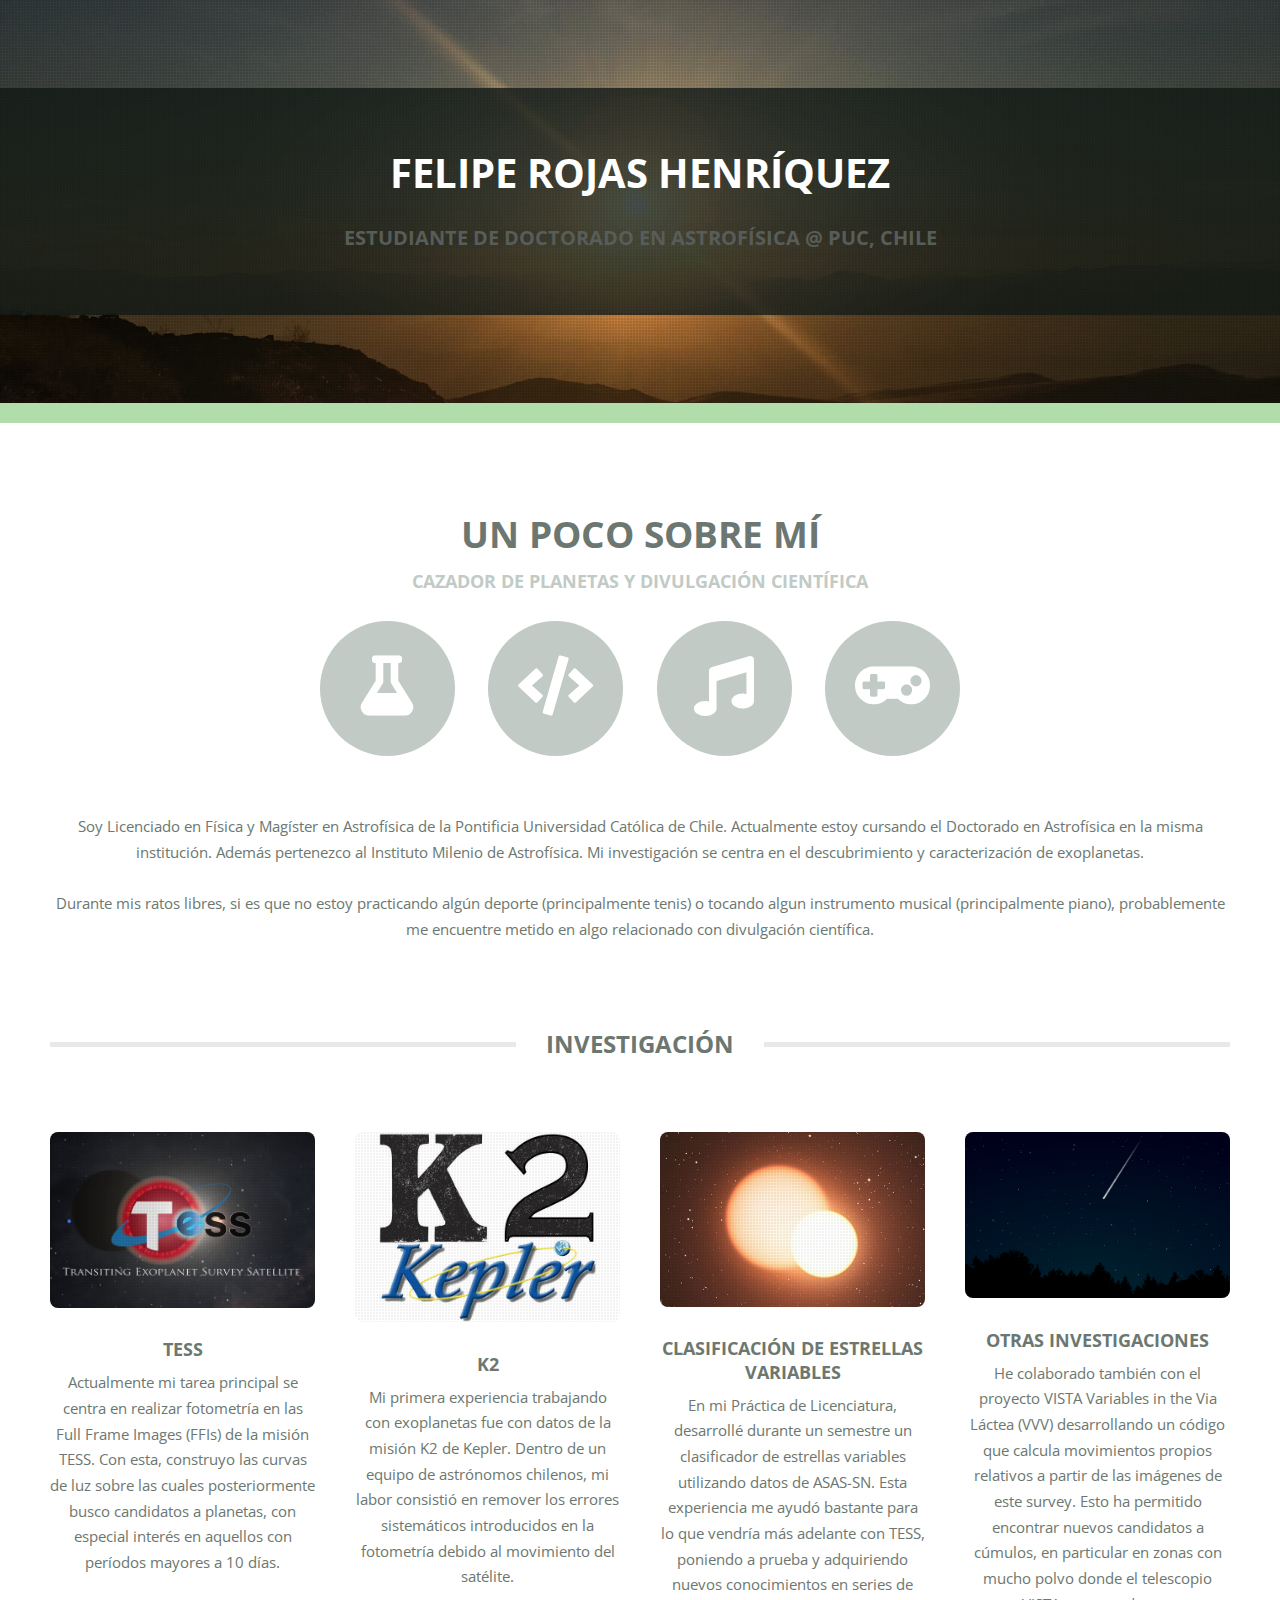
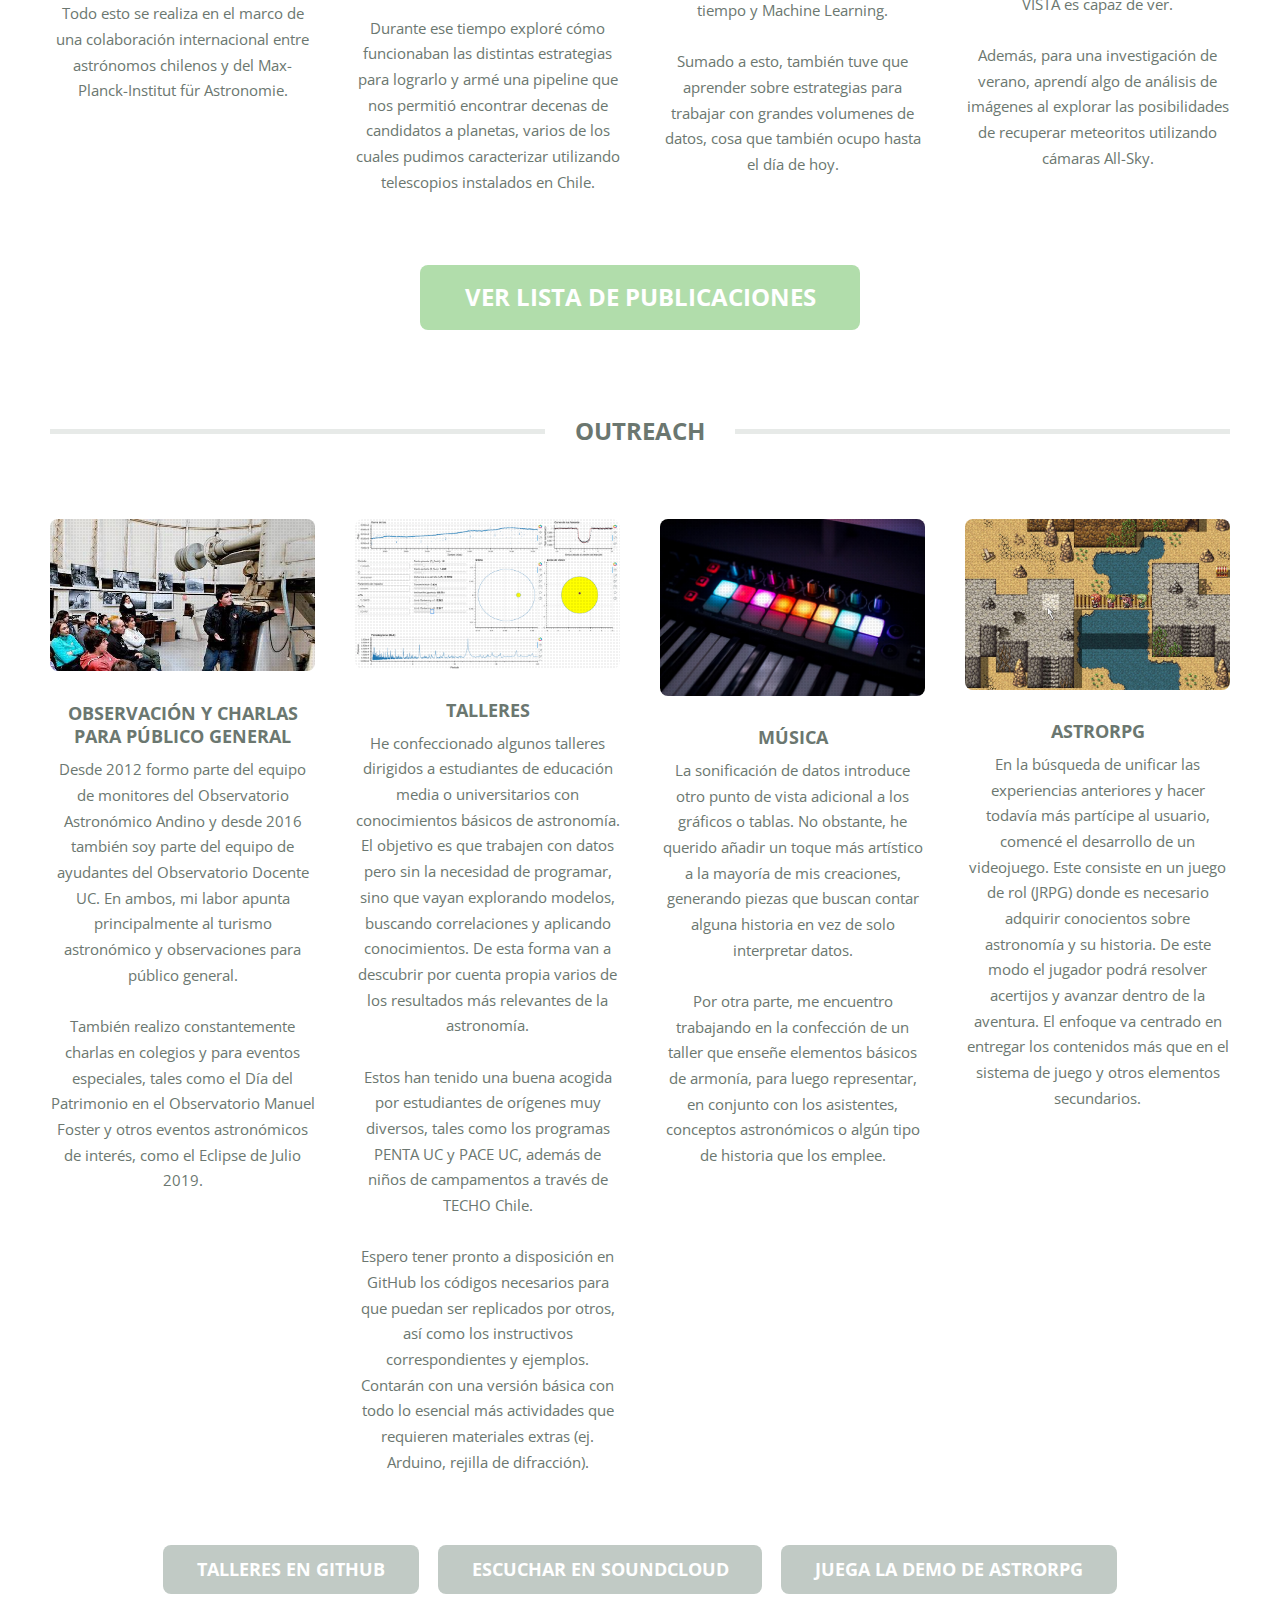
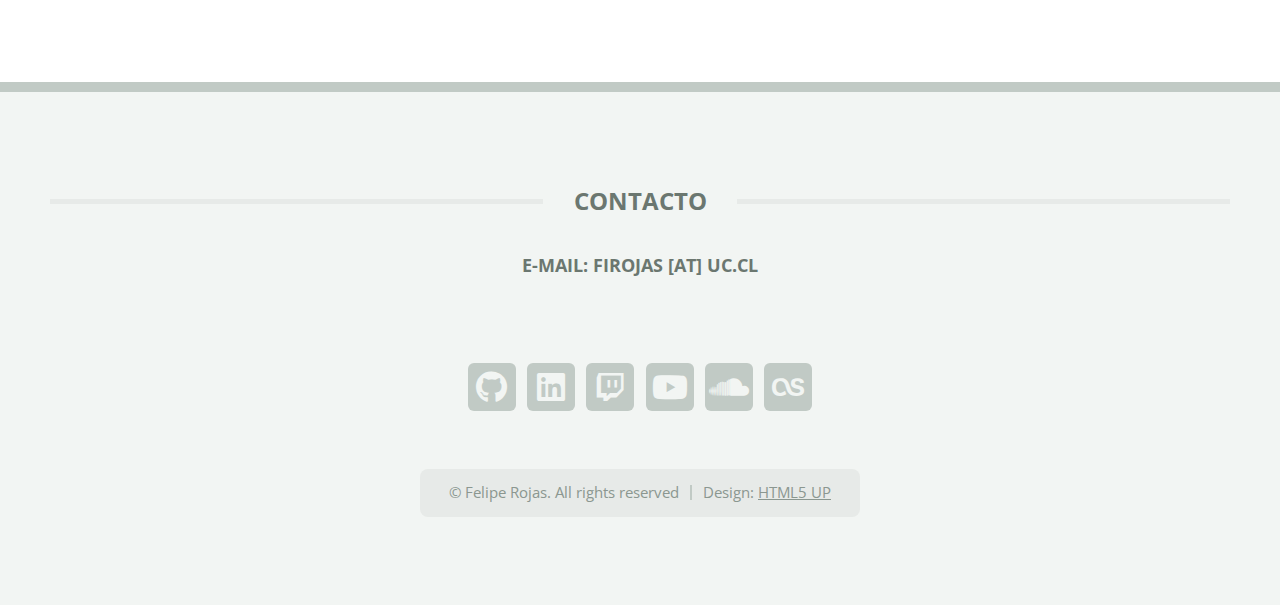
<file: index.html>
<!DOCTYPE HTML>
<!--
	TXT by HTML5 UP
	html5up.net | @ajlkn
	Free for personal and commercial use under the CCA 3.0 license (html5up.net/license)
-->
<html>
	<head>
		<!-- Global site tag (gtag.js) - Google Analytics -->
		<script async src="https://www.googletagmanager.com/gtag/js?id=UA-154553131-1"></script>
		<script>
  	window.dataLayer = window.dataLayer || [];
  	function gtag(){dataLayer.push(arguments);}
  	gtag('js', new Date());

  	gtag('config', 'UA-154553131-1');
		</script>


		<title>Felipe Rojas Henríquez</title>
		<meta charset="utf-8" />
		<meta name="viewport" content="width=device-width, initial-scale=1, user-scalable=no" />
		<link rel="stylesheet" href="assets/css/main.css" />
	</head>
	<body class="homepage is-preload">
		<div id="page-wrapper">

			<!-- Header >
				<header id="header">
					<div class="logo container">
						<div>
							<h1><a href="index.html" id="logo">TXT</a></h1>
							<p>A responsive site template by HTML5 UP</p>
						</div>
					</div>
				</header-->

			<!-- Nav >
				<nav id="nav">
					<ul>
						<li class="current"><a href="index.html">Home</a></li>
						<li>
							<a href="#">Dropdown</a>
							<ul>
								<li><a href="#">Lorem ipsum dolor</a></li>
								<li><a href="#">Magna phasellus</a></li>
								<li>
									<a href="#">Phasellus consequat</a>
									<ul>
										<li><a href="#">Lorem ipsum dolor</a></li>
										<li><a href="#">Phasellus consequat</a></li>
										<li><a href="#">Magna phasellus</a></li>
										<li><a href="#">Etiam dolore nisl</a></li>
									</ul>
								</li>
								<li><a href="#">Veroeros feugiat</a></li>
							</ul>
						</li>
						<li><a href="left-sidebar.html">Left Sidebar</a></li>
						<li><a href="right-sidebar.html">Right Sidebar</a></li>
						<li><a href="no-sidebar.html">No Sidebar</a></li>
					</ul>
				</nav-->

			<!-- Banner -->
				<section id="banner">
					<div class="content">
						<h2>Felipe Rojas Henríquez</h2>
						<p>Estudiante de Doctorado en Astrofísica @ PUC, Chile</p>
						<!--a href="#main" class="button scrolly">Alright let's go</a-->
					</div>
				</section>

			<!-- Main -->
				<section id="main">
					<div class="container">
						<div class="row gtr-200">
							<div class="col-12">

								<!-- Highlight -->
									<section class="box highlight">
										<header>
											<h2>Un poco sobre mí</h2>
											<p>Cazador de planetas y divulgación científica</p>
											<ul class="special">
												<li><a href="#investigacion" class="icon solid fa-flask"><span class="label">Ciencia</span></a></li>
												<li><a href="#investigacion" class="icon solid fa-code"><span class="label">Código</span></a></li>
												<li><a href="#outreach" class="icon solid fa-music"><span class="label">Música</span></a></li>
												<li><a href="#outreach" class="icon solid fa-gamepad"><span class="label">AstroRPG</span></a></li>
											</ul>
										</header>
										<p>
											Soy Licenciado en Física y Magíster en Astrofísica de la Pontificia Universidad Católica de Chile. Actualmente estoy
											cursando el Doctorado en Astrofísica en la misma institución. Además pertenezco al Instituto Milenio
											de Astrofísica. Mi investigación se centra en el descubrimiento y caracterización de exoplanetas.</br></br>

											Durante mis ratos libres, si es que no estoy practicando algún deporte (principalmente tenis) o
											tocando algun instrumento musical (principalmente piano), probablemente me encuentre metido
											en algo relacionado con divulgación científica.
										</p>
								  </section>

							</div>
							<div class="col-12">

								<!-- Investigación -->
									<section class="box features">
										<h2 class="major"><a name="investigacion"><span>Investigación</span></a></h2>
										<div>
											<div class="row">
												<div class="col-3 col-6-medium col-12-small">

													<!-- Feature -->
														<section class="box feature">
															<a href="#investigacion" class="image featured"><img src="images/tess.jpg" alt="Observatorio Manuel Foster" /></a>
															<h3><a href="#investigacion">TESS</a></h3>
															<p>
																Actualmente mi tarea principal se centra en realizar fotometría en las Full Frame Images (FFIs)
																de la misión TESS. Con esta, construyo las curvas de luz sobre las cuales posteriormente busco
																candidatos a planetas, con especial interés en aquellos con períodos mayores a 10 días.</br></br>

																Todo esto se realiza en el marco de una colaboración internacional entre astrónomos chilenos y del
																Max-Planck-Institut für Astronomie.
															</p>
														</section>

												</div>
												<div class="col-3 col-6-medium col-12-small">

													<!-- Feature -->
														<section class="box feature">
															<a href="#investigacion" class="image featured"><img src="images/kepler.jpg" alt="" /></a>
															<h3><a href="#investigacion">K2</a></h3>
															<p>
																Mi primera experiencia trabajando con exoplanetas fue con datos de la misión K2 de Kepler.
																Dentro de un equipo de astrónomos chilenos, mi labor consistió en remover los errores
																sistemáticos introducidos en la fotometría debido al movimiento del satélite.</br></br>

																Durante	ese tiempo exploré cómo funcionaban las distintas estrategias para lograrlo y armé
																una pipeline que nos permitió encontrar decenas de candidatos a planetas, varios de
																los cuales pudimos caracterizar utilizando telescopios instalados en Chile.
															</p>
														</section>

												</div>
												<div class="col-3 col-6-medium col-12-small">

													<!-- Feature -->
														<section class="box feature">
															<a href="#investigacion" class="image featured"><img src="images/doublestar.jpg" alt="" /></a>
															<h3><a href="#investigacion">Clasificación de Estrellas Variables</a></h3>
															<p>
																En mi Práctica de Licenciatura, desarrollé durante un semestre un clasificador
																de estrellas variables utilizando datos de ASAS-SN. Esta experiencia me ayudó
																bastante para lo que vendría más adelante con TESS, poniendo a prueba y adquiriendo nuevos
																conocimientos en series de tiempo y Machine Learning.</br></br>

																Sumado a esto, también tuve que aprender sobre estrategias para trabajar con
																grandes volumenes de datos, cosa que también ocupo hasta el día de hoy.
															</p>
														</section>

												</div>
												<div class="col-3 col-6-medium col-12-small">

													<!-- Feature -->
														<section class="box feature">
															<a href="#investigacion" class="image featured"><img src="images/meteor.png" alt="" /></a>
															<h3><a href="#investigacion">Otras Investigaciones</a></h3>
															<p>
																He colaborado también con el proyecto VISTA Variables in the Via Láctea (VVV) desarrollando
																un código que calcula movimientos propios relativos a partir de las imágenes de este survey.
															  Esto ha permitido encontrar nuevos candidatos a cúmulos, en particular en zonas con mucho polvo
															  donde el telescopio VISTA es capaz de ver.</br></br>

																Además, para una investigación de verano, aprendí algo de análisis de imágenes al
																explorar las posibilidades de recuperar meteoritos utilizando cámaras All-Sky.
															</p>
														</section>

												</div>
												<div class="col-12">
													<ul class="actions">
														<li><a href="https://ui.adsabs.harvard.edu/search/q=orcid%3A0000-0003-3047-6272&sort=date+desc" class="button large" target="_blank">Ver Lista de Publicaciones</a></li>
													</ul>
												</div>
											</div>
										</div>
									</section>

								</div>

								<!-- Outreach -->
									<section class="box features">
										<h2 class="major"><a name="outreach"><span>Outreach</span></a></h2>
										<div>
											<div class="row">
												<div class="col-3 col-6-medium col-12-small">

													<!-- Feature -->
														<section class="box feature">
															<a href="#outreach" class="image featured"><img src="images/foster.jpg" alt="" /></a>
															<h3><a href="#outreach">Observación y charlas para público general</a></h3>
															<p>
																Desde 2012 formo parte del equipo de monitores del Observatorio Astronómico
																Andino y desde 2016 también soy parte del equipo de ayudantes del Observatorio
															  Docente UC. En ambos, mi labor apunta principalmente al turismo astronómico y
															  observaciones para público general.</br></br>

																También realizo constantemente charlas en colegios y para eventos especiales, tales
																como el Día del Patrimonio en el Observatorio Manuel Foster
															  y otros eventos astronómicos de interés, como el Eclipse de Julio 2019.
															</p>
														</section>

												</div>
												<div class="col-3 col-6-medium col-12-small">

													<!-- Feature -->
														<section class="box feature">
															<a href="#outreach" class="image featured"><img src="images/strago.png" alt="" /></a>
															<h3><a href="#outreach">Talleres</a></h3>
															<p>
																He confeccionado algunos talleres dirigidos a estudiantes de educación media o universitarios con conocimientos básicos
																de astronomía. El objetivo es que trabajen con datos pero sin la necesidad de programar, sino
															  que vayan explorando modelos, buscando correlaciones y aplicando conocimientos. De esta forma van a descubrir
															  por cuenta propia varios de los resultados más relevantes de la astronomía.</br></br>

																Estos han tenido una buena acogida por estudiantes de orígenes muy diversos, tales como los programas PENTA UC y PACE UC,
																además de niños de campamentos a través de TECHO Chile.</br></br>

																Espero tener pronto a disposición en GitHub los códigos necesarios para que puedan ser replicados por otros,
																así como los instructivos correspondientes y ejemplos. Contarán con una versión básica con todo lo esencial
																más actividades que requieren materiales extras (ej. Arduino, rejilla de difracción).
															</p>
														</section>

												</div>
												<div class="col-3 col-6-medium col-12-small">

													<!-- Feature -->
														<section class="box feature">
															<a href="#outreach" class="image featured"><img src="images/music.jpg" alt="" /></a>
															<h3><a href="#outreach">Música</a></h3>
															<p>
																La sonificación de datos introduce otro punto de vista adicional a los gráficos
																o tablas. No obstante, he querido añadir un toque más artístico a la mayoría de mis creaciones,
															  generando piezas que buscan contar alguna historia en vez de solo interpretar datos.</br></br>

															  Por otra parte, me encuentro trabajando en la confección de un taller que enseñe elementos
															  básicos de armonía, para luego representar, en conjunto con los asistentes,
															  conceptos astronómicos o algún tipo de historia que los emplee.
															</p>
														</section>

												</div>
												<div class="col-3 col-6-medium col-12-small">

													<!-- Feature -->
														<section class="box feature">
															<a href="#outreach" class="image featured"><img src="images/rpg.jpg" alt="" /></a>
															<h3><a href="#outreach">AstroRPG</a></h3>
															<p>
																En la búsqueda de unificar las experiencias anteriores y hacer todavía más partícipe al usuario,
																comencé el desarrollo de un videojuego. Este consiste en un juego de rol (JRPG) donde es necesario
															  adquirir conocientos sobre astronomía y su historia. De este modo el jugador podrá resolver acertijos
																y avanzar dentro de la aventura. El enfoque va centrado en entregar los contenidos más que en
																el sistema de juego y otros elementos secundarios.
															</p>
														</section>

												</div>
												<div class="col-12">
													<ul class="actions">
														<li><a href="#" class="button alt">Talleres en GitHub</a></li>
														<li><a href="#" class="button alt">Escuchar en Soundcloud</a></li>
														<li><a href="#" class="button alt">Juega la demo de AstroRPG</a></li>
													</ul>
												</div>
											</div>
										</div>
									</section>

							</div>
							<!--div class="col-12">

								<!-- Blog >
									<section class="box blog">
										<h2 class="major"><span>Another Major Heading</span></h2>
										<div>
											<div class="row">
												<div class="col-9 col-12-medium">
													<div class="content">

														<!--Featured Post >
															<article class="box post">
																<header>
																	<h3><a href="#">Here's a really big heading</a></h3>
																	<p>With a smaller subtitle that attempts to elaborate</p>
																	<ul class="meta">
																		<li class="icon fa-clock">15 minutes ago</li>
																		<li class="icon fa-comments"><a href="#">8</a></li>
																	</ul>
																</header>
																<a href="#" class="image featured"><img src="images/pic05.jpg" alt="" /></a>
																<p>
																	Phasellus quam turpis, feugiat sit amet ornare in, a hendrerit in lectus. Praesent
																	semper mod quis eget mi. Etiam sed ante risus aliquam erat et volutpat. Praesent a
																	dapibus velit. Curabitur sed nisi nunc, accumsan vestibulum lectus. Lorem ipsum
																	dolor sit non aliquet sed, tempor et dolor. Praesent a dapibus velit. Curabitur
																	accumsan.
																</p>
																<a href="#" class="button">Continue Reading</a>
															</article>

													</div>
												</div>
												<div class="col-3 col-12-medium">
													<div class="sidebar">

														<!-- Archives >
															<ul class="divided">
																<li>
																	<article class="box post-summary">
																		<h3><a href="#">A Subheading</a></h3>
																		<ul class="meta">
																			<li class="icon fa-clock">6 hours ago</li>
																			<li class="icon fa-comments"><a href="#">34</a></li>
																		</ul>
																	</article>
																</li>
																<li>
																	<article class="box post-summary">
																		<h3><a href="#">Another Subheading</a></h3>
																		<ul class="meta">
																			<li class="icon fa-clock">9 hours ago</li>
																			<li class="icon fa-comments"><a href="#">27</a></li>
																		</ul>
																	</article>
																</li>
																<li>
																	<article class="box post-summary">
																		<h3><a href="#">And Another</a></h3>
																		<ul class="meta">
																			<li class="icon fa-clock">Yesterday</li>
																			<li class="icon fa-comments"><a href="#">184</a></li>
																		</ul>
																	</article>
																</li>
																<li>
																	<article class="box post-summary">
																		<h3><a href="#">And Another</a></h3>
																		<ul class="meta">
																			<li class="icon fa-clock">2 days ago</li>
																			<li class="icon fa-comments"><a href="#">286</a></li>
																		</ul>
																	</article>
																</li>
																<li>
																	<article class="box post-summary">
																		<h3><a href="#">And One More</a></h3>
																		<ul class="meta">
																			<li class="icon fa-clock">3 days ago</li>
																			<li class="icon fa-comments"><a href="#">8,086</a></li>
																		</ul>
																	</article>
																</li>
															</ul>
															<a href="#" class="button alt">Archives</a>

													</div>
												</div>
											</div>
										</div>
									</section>

							</div>
						</div>
					</div-->
				</section>

			<!-- Footer-->
				<footer id="footer">
					<div class="container">
						<div class="row gtr-200">
							<!--div class="col-12">

								<!-- About >
									<section>
										<h2 class="major"><span>What's this about?</span></h2>
										<p>
											This is <strong>TXT</strong>, yet another free responsive site template designed by
											<a href="http://twitter.com/ajlkn">AJ</a> for <a href="http://html5up.net">HTML5 UP</a>. It's released under the
											<a href="http://html5up.net/license/">Creative Commons Attribution</a> license so feel free to use it for
											whatever you're working on (personal or commercial), just be sure to give us credit for the design.
											That's basically it :)
										</p>
									</section>

							</div-->
							<div class="col-12">

								<!-- Contact -->
									<section>
										<h2 class="major"><span>Contacto</span></h2>
										<h4>E-Mail: firojas [at] uc.cl</h4></br>
										<script type='text/javascript' src='https://ko-fi.com/widgets/widget_2.js'></script><script type='text/javascript'>kofiwidget2.init('Support Me on Ko-fi', '#b1ddab', 'X8X51CVBC');kofiwidget2.draw();</script>
									  </br></br>
										<ul class="contact">
											<li><a class="icon brands fa-github" href="https://github.com/astrofelipe" target="_blank"><span class="label">GitHub</span></a></li>
											<li><a class="icon brands fa-linkedin" href="https://www.linkedin.com/in/firojas" target="_blank"><span class="label">LinkedIn</span></a></li>
											<li><a class="icon brands fa-twitch" href="https://www.twitch.tv/astrofelipe" target="_blank"><span class="label">Twitch</span></a></li>
											<li><a class="icon brands fa-youtube" href="https://www.youtube.com/channel/UCmxDb2fP8W9zoL3K1vsKODA" target="_blank"><span class="label">YouTube</span></a></li>
											<li><a class="icon brands fa-soundcloud" href="https://soundcloud.com/astrofelipe" target="_blank"><span class="label">SoundCloud</span></a></li>
											<li><a class="icon brands fa-lastfm" href="https://www.last.fm/user/stars_die" target="_blank"><span class="label">last.fm</span></a></li>
										</ul>
									</section>

							</div>
						</div>

						<!-- Copyright -->
							<div id="copyright">
								<ul class="menu">
									<li>&copy; Felipe Rojas. All rights reserved</li><li>Design: <a href="http://html5up.net">HTML5 UP</a></li>
								</ul>
							</div>

					</div>
				</footer>

		</div>

		<!-- Scripts -->
			<script src="assets/js/jquery.min.js"></script>
			<script src="assets/js/jquery.dropotron.min.js"></script>
			<script src="assets/js/jquery.scrolly.min.js"></script>
			<script src="assets/js/browser.min.js"></script>
			<script src="assets/js/breakpoints.min.js"></script>
			<script src="assets/js/util.js"></script>
			<script src="assets/js/main.js"></script>

	</body>
</html>
</file>
<file: assets/css/main.css>
@import url("fontawesome-all.min.css");
@import url("https://fonts.googleapis.com/css?family=Open+Sans:400,400italic,700,700italic|Open+Sans+Condensed:700");

/*
	TXT by HTML5 UP
	html5up.net | @ajlkn
	Free for personal and commercial use under the CCA 3.0 license (html5up.net/license)
*/

html, body, div, span, applet, object,
iframe, h1, h2, h3, h4, h5, h6, p, blockquote,
pre, a, abbr, acronym, address, big, cite,
code, del, dfn, em, img, ins, kbd, q, s, samp,
small, strike, strong, sub, sup, tt, var, b,
u, i, center, dl, dt, dd, ol, ul, li, fieldset,
form, label, legend, table, caption, tbody,
tfoot, thead, tr, th, td, article, aside,
canvas, details, embed, figure, figcaption,
footer, header, hgroup, menu, nav, output, ruby,
section, summary, time, mark, audio, video {
	margin: 0;
	padding: 0;
	border: 0;
	font-size: 100%;
	font: inherit;
	vertical-align: baseline;}

article, aside, details, figcaption, figure,
footer, header, hgroup, menu, nav, section {
	display: block;}

body {
	line-height: 1;
}

ol, ul {
	list-style: none;
}

blockquote, q {
	quotes: none;
}

	blockquote:before, blockquote:after, q:before, q:after {
		content: '';
		content: none;
	}

table {
	border-collapse: collapse;
	border-spacing: 0;
}

body {
	-webkit-text-size-adjust: none;
}

mark {
	background-color: transparent;
	color: inherit;
}

input::-moz-focus-inner {
	border: 0;
	padding: 0;
}

input, select, textarea {
	-moz-appearance: none;
	-webkit-appearance: none;
	-ms-appearance: none;
	appearance: none;
}

/* Basic */

	html {
		box-sizing: border-box;
	}

	*, *:before, *:after {
		box-sizing: inherit;
	}

	body {
		background: #f2f5f3;
	}

		body.is-preload *, body.is-preload *:before, body.is-preload *:after {
			-moz-animation: none !important;
			-webkit-animation: none !important;
			-ms-animation: none !important;
			animation: none !important;
			-moz-transition: none !important;
			-webkit-transition: none !important;
			-ms-transition: none !important;
			transition: none !important;
		}

	body, input, textarea, select {
		font-family: 'Open Sans', sans-serif;
		font-weight: 400;
		color: #6b7770;
		font-size: 13pt;
		line-height: 2em;
	}

	h1, h2, h3, h4, h5, h6 {
		font-family: 'Open Sans Condensed', sans-serif;
		font-weight: 700;
		text-transform: uppercase;
		color: #6b7770;
		margin: 0 0 0.5em 0;
		line-height: 1.3;
	}

	h1 a, h2 a, h3 a, h4 a, h5 a, h6 a {
		text-decoration: none;
		color: inherit;
	}

	h2 {
		font-size: 1.65em;
	}

		h2.major {
			position: relative;
			border-top: solid 5px #e7eae8;
			font-size: 1.65em;
			text-align: center;
			margin: 0 0 3em 0;
			top: 0.775em;
		}

			h2.major span {
				background: #fff;
				position: relative;
				display: inline-block;
				top: -0.775em;
				padding: 0 1.25em 0 1.25em;
			}

	h3, h4 {
		font-size: 1.25em;
	}

	a {
		color: #006376;
		text-decoration: underline;
	}

		a:hover {
			text-decoration: none;
		}

	b, strong {
		font-weight: 700;
		color: #6b7770;
	}

	i, em {
		font-style: italic;
	}

	br.clear {
		clear: both;
	}

	sub {
		position: relative;
		top: 0.5em;
		font-size: 0.8em;
	}

	sup {
		position: relative;
		top: -0.5em;
		font-size: 0.8em;
	}

	hr {
		border: 0;
		border-top: solid 2px #E7EAE8;
		margin: 0 0 3em 0;
	}

	blockquote {
		border-left: solid 5px #E7EAE8;
		padding: 1em 0 1em 1.5em;
		font-style: italic;
	}

	p, ul, ol, dl, table {
		margin-bottom: 3em;
	}

/* Section/Article */

	section, article {
		margin-bottom: 6em;
	}

		section > :last-child, section:last-child, article > :last-child, article:last-child {
			margin-bottom: 0;
		}

	header > p {
		display: block;
		font-family: 'Open Sans Condensed', sans-serif;
		font-weight: 700;
		text-transform: uppercase;
		color: #c1cac5;
	}

/* Container */

	.container {
		margin: 0 auto;
		max-width: 100%;
		width: 64em;
	}

		@media screen and (max-width: 1680px) {

			.container {
				width: 75em;
			}

		}

		@media screen and (max-width: 1280px) {

			.container {
				width: calc(100% - 100px);
			}

		}

		@media screen and (max-width: 980px) {

			.container {
				width: calc(100% - 100px);
			}

		}

		@media screen and (max-width: 736px) {

			.container {
				width: calc(100% - 40px);
			}

		}

		@media screen and (max-width: 360px) {

			.container {
				width: calc(100% - 30px);
			}

		}

/* Row */

	.row {
		display: flex;
		flex-wrap: wrap;
		box-sizing: border-box;
		align-items: stretch;
	}

		.row > * {
			box-sizing: border-box;
		}

		.row.gtr-uniform > * > :last-child {
			margin-bottom: 0;
		}

		.row.aln-left {
			justify-content: flex-start;
		}

		.row.aln-center {
			justify-content: center;
		}

		.row.aln-right {
			justify-content: flex-end;
		}

		.row.aln-top {
			align-items: flex-start;
		}

		.row.aln-middle {
			align-items: center;
		}

		.row.aln-bottom {
			align-items: flex-end;
		}

		.row > .imp {
			order: -1;
		}

		.row > .col-1 {
			width: 8.33333%;
		}

		.row > .off-1 {
			margin-left: 8.33333%;
		}

		.row > .col-2 {
			width: 16.66667%;
		}

		.row > .off-2 {
			margin-left: 16.66667%;
		}

		.row > .col-3 {
			width: 25%;
		}

		.row > .off-3 {
			margin-left: 25%;
		}

		.row > .col-4 {
			width: 33.33333%;
		}

		.row > .off-4 {
			margin-left: 33.33333%;
		}

		.row > .col-5 {
			width: 41.66667%;
		}

		.row > .off-5 {
			margin-left: 41.66667%;
		}

		.row > .col-6 {
			width: 50%;
		}

		.row > .off-6 {
			margin-left: 50%;
		}

		.row > .col-7 {
			width: 58.33333%;
		}

		.row > .off-7 {
			margin-left: 58.33333%;
		}

		.row > .col-8 {
			width: 66.66667%;
		}

		.row > .off-8 {
			margin-left: 66.66667%;
		}

		.row > .col-9 {
			width: 75%;
		}

		.row > .off-9 {
			margin-left: 75%;
		}

		.row > .col-10 {
			width: 83.33333%;
		}

		.row > .off-10 {
			margin-left: 83.33333%;
		}

		.row > .col-11 {
			width: 91.66667%;
		}

		.row > .off-11 {
			margin-left: 91.66667%;
		}

		.row > .col-12 {
			width: 100%;
		}

		.row > .off-12 {
			margin-left: 100%;
		}

		.row.gtr-0 {
			margin-top: 0px;
			margin-left: 0px;
		}

			.row.gtr-0 > * {
				padding: 0px 0 0 0px;
			}

			.row.gtr-0.gtr-uniform {
				margin-top: 0px;
			}

				.row.gtr-0.gtr-uniform > * {
					padding-top: 0px;
				}

		.row.gtr-25 {
			margin-top: -12.5px;
			margin-left: -12.5px;
		}

			.row.gtr-25 > * {
				padding: 12.5px 0 0 12.5px;
			}

			.row.gtr-25.gtr-uniform {
				margin-top: -12.5px;
			}

				.row.gtr-25.gtr-uniform > * {
					padding-top: 12.5px;
				}

		.row.gtr-50 {
			margin-top: -25px;
			margin-left: -25px;
		}

			.row.gtr-50 > * {
				padding: 25px 0 0 25px;
			}

			.row.gtr-50.gtr-uniform {
				margin-top: -25px;
			}

				.row.gtr-50.gtr-uniform > * {
					padding-top: 25px;
				}

		.row {
			margin-top: -50px;
			margin-left: -50px;
		}

			.row > * {
				padding: 50px 0 0 50px;
			}

			.row.gtr-uniform {
				margin-top: -50px;
			}

				.row.gtr-uniform > * {
					padding-top: 50px;
				}

		.row.gtr-150 {
			margin-top: -75px;
			margin-left: -75px;
		}

			.row.gtr-150 > * {
				padding: 75px 0 0 75px;
			}

			.row.gtr-150.gtr-uniform {
				margin-top: -75px;
			}

				.row.gtr-150.gtr-uniform > * {
					padding-top: 75px;
				}

		.row.gtr-200 {
			margin-top: -100px;
			margin-left: -100px;
		}

			.row.gtr-200 > * {
				padding: 100px 0 0 100px;
			}

			.row.gtr-200.gtr-uniform {
				margin-top: -100px;
			}

				.row.gtr-200.gtr-uniform > * {
					padding-top: 100px;
				}

		@media screen and (max-width: 1680px) {

			.row {
				display: flex;
				flex-wrap: wrap;
				box-sizing: border-box;
				align-items: stretch;
			}

				.row > * {
					box-sizing: border-box;
				}

				.row.gtr-uniform > * > :last-child {
					margin-bottom: 0;
				}

				.row.aln-left {
					justify-content: flex-start;
				}

				.row.aln-center {
					justify-content: center;
				}

				.row.aln-right {
					justify-content: flex-end;
				}

				.row.aln-top {
					align-items: flex-start;
				}

				.row.aln-middle {
					align-items: center;
				}

				.row.aln-bottom {
					align-items: flex-end;
				}

				.row > .imp-xlarge {
					order: -1;
				}

				.row > .col-1-xlarge {
					width: 8.33333%;
				}

				.row > .off-1-xlarge {
					margin-left: 8.33333%;
				}

				.row > .col-2-xlarge {
					width: 16.66667%;
				}

				.row > .off-2-xlarge {
					margin-left: 16.66667%;
				}

				.row > .col-3-xlarge {
					width: 25%;
				}

				.row > .off-3-xlarge {
					margin-left: 25%;
				}

				.row > .col-4-xlarge {
					width: 33.33333%;
				}

				.row > .off-4-xlarge {
					margin-left: 33.33333%;
				}

				.row > .col-5-xlarge {
					width: 41.66667%;
				}

				.row > .off-5-xlarge {
					margin-left: 41.66667%;
				}

				.row > .col-6-xlarge {
					width: 50%;
				}

				.row > .off-6-xlarge {
					margin-left: 50%;
				}

				.row > .col-7-xlarge {
					width: 58.33333%;
				}

				.row > .off-7-xlarge {
					margin-left: 58.33333%;
				}

				.row > .col-8-xlarge {
					width: 66.66667%;
				}

				.row > .off-8-xlarge {
					margin-left: 66.66667%;
				}

				.row > .col-9-xlarge {
					width: 75%;
				}

				.row > .off-9-xlarge {
					margin-left: 75%;
				}

				.row > .col-10-xlarge {
					width: 83.33333%;
				}

				.row > .off-10-xlarge {
					margin-left: 83.33333%;
				}

				.row > .col-11-xlarge {
					width: 91.66667%;
				}

				.row > .off-11-xlarge {
					margin-left: 91.66667%;
				}

				.row > .col-12-xlarge {
					width: 100%;
				}

				.row > .off-12-xlarge {
					margin-left: 100%;
				}

				.row.gtr-0 {
					margin-top: 0px;
					margin-left: 0px;
				}

					.row.gtr-0 > * {
						padding: 0px 0 0 0px;
					}

					.row.gtr-0.gtr-uniform {
						margin-top: 0px;
					}

						.row.gtr-0.gtr-uniform > * {
							padding-top: 0px;
						}

				.row.gtr-25 {
					margin-top: -12.5px;
					margin-left: -12.5px;
				}

					.row.gtr-25 > * {
						padding: 12.5px 0 0 12.5px;
					}

					.row.gtr-25.gtr-uniform {
						margin-top: -12.5px;
					}

						.row.gtr-25.gtr-uniform > * {
							padding-top: 12.5px;
						}

				.row.gtr-50 {
					margin-top: -25px;
					margin-left: -25px;
				}

					.row.gtr-50 > * {
						padding: 25px 0 0 25px;
					}

					.row.gtr-50.gtr-uniform {
						margin-top: -25px;
					}

						.row.gtr-50.gtr-uniform > * {
							padding-top: 25px;
						}

				.row {
					margin-top: -50px;
					margin-left: -50px;
				}

					.row > * {
						padding: 50px 0 0 50px;
					}

					.row.gtr-uniform {
						margin-top: -50px;
					}

						.row.gtr-uniform > * {
							padding-top: 50px;
						}

				.row.gtr-150 {
					margin-top: -75px;
					margin-left: -75px;
				}

					.row.gtr-150 > * {
						padding: 75px 0 0 75px;
					}

					.row.gtr-150.gtr-uniform {
						margin-top: -75px;
					}

						.row.gtr-150.gtr-uniform > * {
							padding-top: 75px;
						}

				.row.gtr-200 {
					margin-top: -100px;
					margin-left: -100px;
				}

					.row.gtr-200 > * {
						padding: 100px 0 0 100px;
					}

					.row.gtr-200.gtr-uniform {
						margin-top: -100px;
					}

						.row.gtr-200.gtr-uniform > * {
							padding-top: 100px;
						}

		}

		@media screen and (max-width: 1280px) {

			.row {
				display: flex;
				flex-wrap: wrap;
				box-sizing: border-box;
				align-items: stretch;
			}

				.row > * {
					box-sizing: border-box;
				}

				.row.gtr-uniform > * > :last-child {
					margin-bottom: 0;
				}

				.row.aln-left {
					justify-content: flex-start;
				}

				.row.aln-center {
					justify-content: center;
				}

				.row.aln-right {
					justify-content: flex-end;
				}

				.row.aln-top {
					align-items: flex-start;
				}

				.row.aln-middle {
					align-items: center;
				}

				.row.aln-bottom {
					align-items: flex-end;
				}

				.row > .imp-large {
					order: -1;
				}

				.row > .col-1-large {
					width: 8.33333%;
				}

				.row > .off-1-large {
					margin-left: 8.33333%;
				}

				.row > .col-2-large {
					width: 16.66667%;
				}

				.row > .off-2-large {
					margin-left: 16.66667%;
				}

				.row > .col-3-large {
					width: 25%;
				}

				.row > .off-3-large {
					margin-left: 25%;
				}

				.row > .col-4-large {
					width: 33.33333%;
				}

				.row > .off-4-large {
					margin-left: 33.33333%;
				}

				.row > .col-5-large {
					width: 41.66667%;
				}

				.row > .off-5-large {
					margin-left: 41.66667%;
				}

				.row > .col-6-large {
					width: 50%;
				}

				.row > .off-6-large {
					margin-left: 50%;
				}

				.row > .col-7-large {
					width: 58.33333%;
				}

				.row > .off-7-large {
					margin-left: 58.33333%;
				}

				.row > .col-8-large {
					width: 66.66667%;
				}

				.row > .off-8-large {
					margin-left: 66.66667%;
				}

				.row > .col-9-large {
					width: 75%;
				}

				.row > .off-9-large {
					margin-left: 75%;
				}

				.row > .col-10-large {
					width: 83.33333%;
				}

				.row > .off-10-large {
					margin-left: 83.33333%;
				}

				.row > .col-11-large {
					width: 91.66667%;
				}

				.row > .off-11-large {
					margin-left: 91.66667%;
				}

				.row > .col-12-large {
					width: 100%;
				}

				.row > .off-12-large {
					margin-left: 100%;
				}

				.row.gtr-0 {
					margin-top: 0px;
					margin-left: 0px;
				}

					.row.gtr-0 > * {
						padding: 0px 0 0 0px;
					}

					.row.gtr-0.gtr-uniform {
						margin-top: 0px;
					}

						.row.gtr-0.gtr-uniform > * {
							padding-top: 0px;
						}

				.row.gtr-25 {
					margin-top: -10px;
					margin-left: -10px;
				}

					.row.gtr-25 > * {
						padding: 10px 0 0 10px;
					}

					.row.gtr-25.gtr-uniform {
						margin-top: -10px;
					}

						.row.gtr-25.gtr-uniform > * {
							padding-top: 10px;
						}

				.row.gtr-50 {
					margin-top: -20px;
					margin-left: -20px;
				}

					.row.gtr-50 > * {
						padding: 20px 0 0 20px;
					}

					.row.gtr-50.gtr-uniform {
						margin-top: -20px;
					}

						.row.gtr-50.gtr-uniform > * {
							padding-top: 20px;
						}

				.row {
					margin-top: -40px;
					margin-left: -40px;
				}

					.row > * {
						padding: 40px 0 0 40px;
					}

					.row.gtr-uniform {
						margin-top: -40px;
					}

						.row.gtr-uniform > * {
							padding-top: 40px;
						}

				.row.gtr-150 {
					margin-top: -60px;
					margin-left: -60px;
				}

					.row.gtr-150 > * {
						padding: 60px 0 0 60px;
					}

					.row.gtr-150.gtr-uniform {
						margin-top: -60px;
					}

						.row.gtr-150.gtr-uniform > * {
							padding-top: 60px;
						}

				.row.gtr-200 {
					margin-top: -80px;
					margin-left: -80px;
				}

					.row.gtr-200 > * {
						padding: 80px 0 0 80px;
					}

					.row.gtr-200.gtr-uniform {
						margin-top: -80px;
					}

						.row.gtr-200.gtr-uniform > * {
							padding-top: 80px;
						}

		}

		@media screen and (max-width: 980px) {

			.row {
				display: flex;
				flex-wrap: wrap;
				box-sizing: border-box;
				align-items: stretch;
			}

				.row > * {
					box-sizing: border-box;
				}

				.row.gtr-uniform > * > :last-child {
					margin-bottom: 0;
				}

				.row.aln-left {
					justify-content: flex-start;
				}

				.row.aln-center {
					justify-content: center;
				}

				.row.aln-right {
					justify-content: flex-end;
				}

				.row.aln-top {
					align-items: flex-start;
				}

				.row.aln-middle {
					align-items: center;
				}

				.row.aln-bottom {
					align-items: flex-end;
				}

				.row > .imp-medium {
					order: -1;
				}

				.row > .col-1-medium {
					width: 8.33333%;
				}

				.row > .off-1-medium {
					margin-left: 8.33333%;
				}

				.row > .col-2-medium {
					width: 16.66667%;
				}

				.row > .off-2-medium {
					margin-left: 16.66667%;
				}

				.row > .col-3-medium {
					width: 25%;
				}

				.row > .off-3-medium {
					margin-left: 25%;
				}

				.row > .col-4-medium {
					width: 33.33333%;
				}

				.row > .off-4-medium {
					margin-left: 33.33333%;
				}

				.row > .col-5-medium {
					width: 41.66667%;
				}

				.row > .off-5-medium {
					margin-left: 41.66667%;
				}

				.row > .col-6-medium {
					width: 50%;
				}

				.row > .off-6-medium {
					margin-left: 50%;
				}

				.row > .col-7-medium {
					width: 58.33333%;
				}

				.row > .off-7-medium {
					margin-left: 58.33333%;
				}

				.row > .col-8-medium {
					width: 66.66667%;
				}

				.row > .off-8-medium {
					margin-left: 66.66667%;
				}

				.row > .col-9-medium {
					width: 75%;
				}

				.row > .off-9-medium {
					margin-left: 75%;
				}

				.row > .col-10-medium {
					width: 83.33333%;
				}

				.row > .off-10-medium {
					margin-left: 83.33333%;
				}

				.row > .col-11-medium {
					width: 91.66667%;
				}

				.row > .off-11-medium {
					margin-left: 91.66667%;
				}

				.row > .col-12-medium {
					width: 100%;
				}

				.row > .off-12-medium {
					margin-left: 100%;
				}

				.row.gtr-0 {
					margin-top: 0px;
					margin-left: 0px;
				}

					.row.gtr-0 > * {
						padding: 0px 0 0 0px;
					}

					.row.gtr-0.gtr-uniform {
						margin-top: 0px;
					}

						.row.gtr-0.gtr-uniform > * {
							padding-top: 0px;
						}

				.row.gtr-25 {
					margin-top: -12.5px;
					margin-left: -12.5px;
				}

					.row.gtr-25 > * {
						padding: 12.5px 0 0 12.5px;
					}

					.row.gtr-25.gtr-uniform {
						margin-top: -12.5px;
					}

						.row.gtr-25.gtr-uniform > * {
							padding-top: 12.5px;
						}

				.row.gtr-50 {
					margin-top: -25px;
					margin-left: -25px;
				}

					.row.gtr-50 > * {
						padding: 25px 0 0 25px;
					}

					.row.gtr-50.gtr-uniform {
						margin-top: -25px;
					}

						.row.gtr-50.gtr-uniform > * {
							padding-top: 25px;
						}

				.row {
					margin-top: -50px;
					margin-left: -50px;
				}

					.row > * {
						padding: 50px 0 0 50px;
					}

					.row.gtr-uniform {
						margin-top: -50px;
					}

						.row.gtr-uniform > * {
							padding-top: 50px;
						}

				.row.gtr-150 {
					margin-top: -75px;
					margin-left: -75px;
				}

					.row.gtr-150 > * {
						padding: 75px 0 0 75px;
					}

					.row.gtr-150.gtr-uniform {
						margin-top: -75px;
					}

						.row.gtr-150.gtr-uniform > * {
							padding-top: 75px;
						}

				.row.gtr-200 {
					margin-top: -100px;
					margin-left: -100px;
				}

					.row.gtr-200 > * {
						padding: 100px 0 0 100px;
					}

					.row.gtr-200.gtr-uniform {
						margin-top: -100px;
					}

						.row.gtr-200.gtr-uniform > * {
							padding-top: 100px;
						}

		}

		@media screen and (max-width: 736px) {

			.row {
				display: flex;
				flex-wrap: wrap;
				box-sizing: border-box;
				align-items: stretch;
			}

				.row > * {
					box-sizing: border-box;
				}

				.row.gtr-uniform > * > :last-child {
					margin-bottom: 0;
				}

				.row.aln-left {
					justify-content: flex-start;
				}

				.row.aln-center {
					justify-content: center;
				}

				.row.aln-right {
					justify-content: flex-end;
				}

				.row.aln-top {
					align-items: flex-start;
				}

				.row.aln-middle {
					align-items: center;
				}

				.row.aln-bottom {
					align-items: flex-end;
				}

				.row > .imp-small {
					order: -1;
				}

				.row > .col-1-small {
					width: 8.33333%;
				}

				.row > .off-1-small {
					margin-left: 8.33333%;
				}

				.row > .col-2-small {
					width: 16.66667%;
				}

				.row > .off-2-small {
					margin-left: 16.66667%;
				}

				.row > .col-3-small {
					width: 25%;
				}

				.row > .off-3-small {
					margin-left: 25%;
				}

				.row > .col-4-small {
					width: 33.33333%;
				}

				.row > .off-4-small {
					margin-left: 33.33333%;
				}

				.row > .col-5-small {
					width: 41.66667%;
				}

				.row > .off-5-small {
					margin-left: 41.66667%;
				}

				.row > .col-6-small {
					width: 50%;
				}

				.row > .off-6-small {
					margin-left: 50%;
				}

				.row > .col-7-small {
					width: 58.33333%;
				}

				.row > .off-7-small {
					margin-left: 58.33333%;
				}

				.row > .col-8-small {
					width: 66.66667%;
				}

				.row > .off-8-small {
					margin-left: 66.66667%;
				}

				.row > .col-9-small {
					width: 75%;
				}

				.row > .off-9-small {
					margin-left: 75%;
				}

				.row > .col-10-small {
					width: 83.33333%;
				}

				.row > .off-10-small {
					margin-left: 83.33333%;
				}

				.row > .col-11-small {
					width: 91.66667%;
				}

				.row > .off-11-small {
					margin-left: 91.66667%;
				}

				.row > .col-12-small {
					width: 100%;
				}

				.row > .off-12-small {
					margin-left: 100%;
				}

				.row.gtr-0 {
					margin-top: 0px;
					margin-left: 0px;
				}

					.row.gtr-0 > * {
						padding: 0px 0 0 0px;
					}

					.row.gtr-0.gtr-uniform {
						margin-top: 0px;
					}

						.row.gtr-0.gtr-uniform > * {
							padding-top: 0px;
						}

				.row.gtr-25 {
					margin-top: -5px;
					margin-left: -5px;
				}

					.row.gtr-25 > * {
						padding: 5px 0 0 5px;
					}

					.row.gtr-25.gtr-uniform {
						margin-top: -5px;
					}

						.row.gtr-25.gtr-uniform > * {
							padding-top: 5px;
						}

				.row.gtr-50 {
					margin-top: -10px;
					margin-left: -10px;
				}

					.row.gtr-50 > * {
						padding: 10px 0 0 10px;
					}

					.row.gtr-50.gtr-uniform {
						margin-top: -10px;
					}

						.row.gtr-50.gtr-uniform > * {
							padding-top: 10px;
						}

				.row {
					margin-top: -20px;
					margin-left: -20px;
				}

					.row > * {
						padding: 20px 0 0 20px;
					}

					.row.gtr-uniform {
						margin-top: -20px;
					}

						.row.gtr-uniform > * {
							padding-top: 20px;
						}

				.row.gtr-150 {
					margin-top: -30px;
					margin-left: -30px;
				}

					.row.gtr-150 > * {
						padding: 30px 0 0 30px;
					}

					.row.gtr-150.gtr-uniform {
						margin-top: -30px;
					}

						.row.gtr-150.gtr-uniform > * {
							padding-top: 30px;
						}

				.row.gtr-200 {
					margin-top: -40px;
					margin-left: -40px;
				}

					.row.gtr-200 > * {
						padding: 40px 0 0 40px;
					}

					.row.gtr-200.gtr-uniform {
						margin-top: -40px;
					}

						.row.gtr-200.gtr-uniform > * {
							padding-top: 40px;
						}

		}

		@media screen and (max-width: 360px) {

			.row {
				display: flex;
				flex-wrap: wrap;
				box-sizing: border-box;
				align-items: stretch;
			}

				.row > * {
					box-sizing: border-box;
				}

				.row.gtr-uniform > * > :last-child {
					margin-bottom: 0;
				}

				.row.aln-left {
					justify-content: flex-start;
				}

				.row.aln-center {
					justify-content: center;
				}

				.row.aln-right {
					justify-content: flex-end;
				}

				.row.aln-top {
					align-items: flex-start;
				}

				.row.aln-middle {
					align-items: center;
				}

				.row.aln-bottom {
					align-items: flex-end;
				}

				.row > .imp-xsmall {
					order: -1;
				}

				.row > .col-1-xsmall {
					width: 8.33333%;
				}

				.row > .off-1-xsmall {
					margin-left: 8.33333%;
				}

				.row > .col-2-xsmall {
					width: 16.66667%;
				}

				.row > .off-2-xsmall {
					margin-left: 16.66667%;
				}

				.row > .col-3-xsmall {
					width: 25%;
				}

				.row > .off-3-xsmall {
					margin-left: 25%;
				}

				.row > .col-4-xsmall {
					width: 33.33333%;
				}

				.row > .off-4-xsmall {
					margin-left: 33.33333%;
				}

				.row > .col-5-xsmall {
					width: 41.66667%;
				}

				.row > .off-5-xsmall {
					margin-left: 41.66667%;
				}

				.row > .col-6-xsmall {
					width: 50%;
				}

				.row > .off-6-xsmall {
					margin-left: 50%;
				}

				.row > .col-7-xsmall {
					width: 58.33333%;
				}

				.row > .off-7-xsmall {
					margin-left: 58.33333%;
				}

				.row > .col-8-xsmall {
					width: 66.66667%;
				}

				.row > .off-8-xsmall {
					margin-left: 66.66667%;
				}

				.row > .col-9-xsmall {
					width: 75%;
				}

				.row > .off-9-xsmall {
					margin-left: 75%;
				}

				.row > .col-10-xsmall {
					width: 83.33333%;
				}

				.row > .off-10-xsmall {
					margin-left: 83.33333%;
				}

				.row > .col-11-xsmall {
					width: 91.66667%;
				}

				.row > .off-11-xsmall {
					margin-left: 91.66667%;
				}

				.row > .col-12-xsmall {
					width: 100%;
				}

				.row > .off-12-xsmall {
					margin-left: 100%;
				}

				.row.gtr-0 {
					margin-top: 0px;
					margin-left: 0px;
				}

					.row.gtr-0 > * {
						padding: 0px 0 0 0px;
					}

					.row.gtr-0.gtr-uniform {
						margin-top: 0px;
					}

						.row.gtr-0.gtr-uniform > * {
							padding-top: 0px;
						}

				.row.gtr-25 {
					margin-top: -3.75px;
					margin-left: -3.75px;
				}

					.row.gtr-25 > * {
						padding: 3.75px 0 0 3.75px;
					}

					.row.gtr-25.gtr-uniform {
						margin-top: -3.75px;
					}

						.row.gtr-25.gtr-uniform > * {
							padding-top: 3.75px;
						}

				.row.gtr-50 {
					margin-top: -7.5px;
					margin-left: -7.5px;
				}

					.row.gtr-50 > * {
						padding: 7.5px 0 0 7.5px;
					}

					.row.gtr-50.gtr-uniform {
						margin-top: -7.5px;
					}

						.row.gtr-50.gtr-uniform > * {
							padding-top: 7.5px;
						}

				.row {
					margin-top: -15px;
					margin-left: -15px;
				}

					.row > * {
						padding: 15px 0 0 15px;
					}

					.row.gtr-uniform {
						margin-top: -15px;
					}

						.row.gtr-uniform > * {
							padding-top: 15px;
						}

				.row.gtr-150 {
					margin-top: -22.5px;
					margin-left: -22.5px;
				}

					.row.gtr-150 > * {
						padding: 22.5px 0 0 22.5px;
					}

					.row.gtr-150.gtr-uniform {
						margin-top: -22.5px;
					}

						.row.gtr-150.gtr-uniform > * {
							padding-top: 22.5px;
						}

				.row.gtr-200 {
					margin-top: -30px;
					margin-left: -30px;
				}

					.row.gtr-200 > * {
						padding: 30px 0 0 30px;
					}

					.row.gtr-200.gtr-uniform {
						margin-top: -30px;
					}

						.row.gtr-200.gtr-uniform > * {
							padding-top: 30px;
						}

		}

/* Image */

	.image {
		position: relative;
		display: inline-block;
		border-radius: 8px;
	}

		.image img {
			display: block;
			width: 100%;
			border-radius: 8px;
		}

		.image:before {
			content: '';
			position: absolute;
			left: 0;
			top: 0;
			width: 100%;
			height: 100%;
			background: url("images/overlay.png");
			border-radius: 8px;
		}

		.image.fit {
			display: block;
			width: 100%;
		}

		.image.featured {
			display: block;
			width: 100%;
			margin: 0 0 2em 0;
		}

		.image.left {
			float: left;
			margin: 0 2em 2em 0;
		}

		.image.centered {
			display: block;
			margin: 0 0 2em 0;
		}

			.image.centered img {
				margin: 0 auto;
				width: auto;
			}

/* Button */

	input[type="button"],
	input[type="submit"],
	input[type="reset"],
	button,
	.button {
		-webkit-appearance: none;
		display: inline-block;
		font-family: 'Open Sans Condensed', sans-serif;
		font-weight: 700;
		text-transform: uppercase;
		text-decoration: none;
		background: #b1ddab;
		color: #fff;
		border: 0;
		line-height: 1em;
		border-radius: 8px;
		outline: 0;
		cursor: pointer;
		-moz-transition: background-color .2s ease-in-out;
		-webkit-transition: background-color .2s ease-in-out;
		-o-transition: background-color .2s ease-in-out;
		-ms-transition: background-color .2s ease-in-out;
		transition: background-color .2s ease-in-out;
		font-size: 1.25em;
		padding: 0.85em 1.85em;
		text-align: center;
	}

		input[type="button"]:hover,
		input[type="submit"]:hover,
		input[type="reset"]:hover,
		button:hover,
		.button:hover {
			background: #c1edbb;
		}

		input[type="button"]:active,
		input[type="submit"]:active,
		input[type="reset"]:active,
		button:active,
		.button:active {
			background: #a1cd9b;
		}

		input[type="button"].alt,
		input[type="submit"].alt,
		input[type="reset"].alt,
		button.alt,
		.button.alt {
			background: #c1cac5;
		}

			input[type="button"].alt:hover,
			input[type="submit"].alt:hover,
			input[type="reset"].alt:hover,
			button.alt:hover,
			.button.alt:hover {
				background: #ccd5d0;
			}

			input[type="button"].alt:active,
			input[type="submit"].alt:active,
			input[type="reset"].alt:active,
			button.alt:active,
			.button.alt:active {
				background: #b1bab5;
			}

		input[type="button"].large,
		input[type="submit"].large,
		input[type="reset"].large,
		button.large,
		.button.large {
			font-size: 1.65em;
		}

/* List */

	ul {
		list-style: disc;
		padding-left: 1em;
	}

		ul li {
			padding-left: 0.5em;
		}

	ol {
		list-style: decimal;
		padding-left: 1.25em;
	}

		ol li {
			padding-left: 0.25em;
		}

/* Divided */

	ul.divided {
		list-style: none;
		padding-left: 0;
	}

		ul.divided > li {
			border-top: solid 2px #e7eae8;
			padding-top: 2.35em;
			margin-top: 2.35em;
			padding-left: 0;
		}

			ul.divided > li:first-child {
				border-top: 0;
				padding-top: 0;
				margin-top: 0;
			}

/* Actions */

	ul.actions {
		list-style: none;
		padding-left: 0;
		text-align: center;
		margin: 2em 0 0 0;
	}

		ul.actions li {
			display: inline-block;
			margin: 0 0 0 1em;
			padding-left: 0;
		}

			ul.actions li:first-child {
				margin-left: 0;
			}

/* Contact */

	ul.contact {
		list-style: none;
		padding-left: 0;
		cursor: default;
	}

		ul.contact li {
			-moz-transition: top .15s ease-in-out;
			-webkit-transition: top .15s ease-in-out;
			-ms-transition: top .15s ease-in-out;
			transition: top .15s ease-in-out;
			position: relative;
			display: inline-block;
			margin: 0 0.25em 0 0.25em;
			top: 0;
			padding-left: 0;
		}

			ul.contact li a {
				-moz-transition: background-color .2s ease-in-out;
				-webkit-transition: background-color .2s ease-in-out;
				-ms-transition: background-color .2s ease-in-out;
				transition: background-color .2s ease-in-out;
				display: block;
				position: relative;
				width: 48px;
				height: 48px;
				border-radius: 6px;
				outline: 0;
				background: #c1cac5;
				text-align: center;
			}

				ul.contact li a:before {
					color: #f2f5f3;
					font-size: 32px;
					line-height: 48px;
				}

			ul.contact li:hover {
				top: -5px;
			}

				ul.contact li:hover a.fa-facebook {
					background-color: #3C5A98;
				}

				ul.contact li:hover a.fa-twitter {
					background-color: #2DAAE4;
				}

				ul.contact li:hover a.fa-dribbble {
					background-color: #C4376B;
				}

				ul.contact li:hover a.fa-linkedin {
					background-color: #0e76a8;
				}

				ul.contact li:hover a.fa-instagram {
					background-color: #2E5E86;
				}

				ul.contact li:hover a.fa-google-plus {
					background-color: #DA2713;
				}

				ul.contact li:hover a.fa-github {
					background-color: #333333;
				}

				ul.contact li:hover a.fa-soundcloud {
					background-color: #FE6D35;
				}

				ul.contact li:hover a.fa-lastfm {
					background-color: #d51007;
				}

				ul.contact li:hover a.fa-twitch {
					background-color: #6441A4;
				}

				ul.contact li:hover a.fa-youtube {
					background-color: #e52d27;
				}

			ul.contact li:active {
				top: 0;
			}

/* Special */

	ul.special {
		list-style: none;
		padding-left: 0;
		cursor: default;
		position: relative;
		margin: -2em 0 4em -2em;
	}

		ul.special li {
			-moz-transition: top .15s ease-in-out;
			-webkit-transition: top .15s ease-in-out;
			-ms-transition: top .15s ease-in-out;
			transition: top .15s ease-in-out;
			position: relative;
			display: inline-block;
			top: 0;
			padding: 2em 0 0 2em;
		}

			ul.special li a {
				display: block;
				outline: 0;
			}

				ul.special li a:before {
					-moz-transition: background-color .2s ease-in-out;
					-webkit-transition: background-color .2s ease-in-out;
					-ms-transition: background-color .2s ease-in-out;
					transition: background-color .2s ease-in-out;
					display: block;
					text-align: center;
					background: #c1cac5;
					border-radius: 100%;
					width: 2.25em;
					height: 2.25em;
					line-height: 2.175em;
					font-size: 2em;
					color: #fff;
				}

			ul.special li:hover {
				top: -1em;
			}

				ul.special li:hover a:before {
					background: #b9d2ce;
				}

/* Meta */

	ul.meta {
		font-size: 0.85em;
		color: #a1aaa5;
		list-style: none;
		padding-left: 0;
	}

		ul.meta li {
			position: relative;
			display: inline-block;
			margin-left: 1em;
			padding-left: 0;
		}

			ul.meta li a {
				color: inherit;
				outline: 0;
			}

			ul.meta li:first-child {
				margin-left: 0;
			}

			ul.meta li:before {
				opacity: 0.5;
				cursor: default;
				margin-right: 0.5em;
			}

/* Menu */

	ul.menu {
		list-style: none;
		padding-left: 0;
	}

		ul.menu li {
			border-left: solid 1px #E7EAE8;
			display: inline-block;
			padding: 0 0 0 0.75em;
			margin: 0 0 0 0.75em;
		}

			ul.menu li:first-child {
				border-left: 0;
				margin-left: 0;
				padding-left: 0;
			}

/* Forms */

	form label {
		display: block;
		margin: 0 0 1em 0;
		font-family: 'Open Sans Condensed', sans-serif;
		font-weight: 700;
		text-transform: uppercase;
		color: #6b7770;
	}

	form input[type="text"],
	form input[type="email"],
	form input[type="password"],
	form select,
	form textarea {
		-webkit-appearance: none;
		display: block;
		width: 100%;
		border-radius: 8px;
		border: solid 2px #E7EAE8;
	}

		form input[type="text"]:focus,
		form input[type="email"]:focus,
		form input[type="password"]:focus,
		form select:focus,
		form textarea:focus {
			border-color: #a1cd9b;
		}

	form input[type="text"],
	form input[type="email"],
	form input[type="password"],
	form select {
		line-height: 3em;
		padding: 0 1em;
	}

	form textarea {
		min-height: 9em;
		padding: 1em;
	}

	form ::-webkit-input-placeholder {
		color: #555 !important;
	}

	form :-moz-placeholder {
		color: #555 !important;
	}

	form ::-moz-placeholder {
		color: #555 !important;
	}

	form :-ms-input-placeholder {
		color: #555 !important;
	}

	form ::-moz-focus-inner {
		border: 0;
	}

/* Tables */

	table {
		width: 100%;
	}

		table.default {
			width: 100%;
		}

			table.default tr {
				border-top: solid 2px #E7EAE8;
			}

				table.default tr:first-child {
					border-top: 0;
				}

			table.default td {
				padding: 0.5em 1em 0.5em 1em;
			}

			table.default th {
				text-align: left;
				padding: 0.5em 1em 0.5em 1em;
				margin: 0 0 1em 0;
				font-family: 'Open Sans Condensed', sans-serif;
				font-weight: 700;
				text-transform: uppercase;
				color: #6b7770;
			}

			table.default thead {
				background: #E7EAE8;
				color: #fff;
			}

/* Box */

	.box.highlight {
		text-align: center;
	}

		.box.highlight h2 {
			font-size: 3em;
			margin: 0 0 0.25em 0;
		}

		.box.highlight header > p {
			font-size: 1.65em;
			margin: 0 0 1.5em 0;
		}

	.box.feature {
		text-align: center;
	}

	.box.post header {
		margin: 0 0 2.5em 0;
	}

	.box.post h3 {
		font-size: 3em;
		margin: 0 0 0.25em 0;
	}

	.box.post header > p {
		font-size: 1.65em;
		margin: 0 0 0.5em 0;
	}

	.box.post ul.meta {
		margin: 0 0 0.5em 0;
	}

	.box.post-summary h3 {
		line-height: 1em;
		margin: 0 0 0.75em 0;
	}

	.box.post-summary .meta {
		margin: 0;
		line-height: 1em;
	}

	.box.page-content header {
		margin: 0 0 2.5em 0;
	}

	.box.page-content h2 {
		font-size: 3em;
		margin: 0 0 0.5em 0;
	}

	.box.page-content header > p {
		font-size: 1.65em;
		margin: 0 0 0.5em 0;
	}

	.box.page-content ul.meta {
		margin: 0 0 0.5em 0;
	}

/* Icons */

	.icon {
		text-decoration: none;
		position: relative;
		text-decoration: none;
	}

		.icon:before {
			-moz-osx-font-smoothing: grayscale;
			-webkit-font-smoothing: antialiased;
			display: inline-block;
			font-style: normal;
			font-variant: normal;
			text-rendering: auto;
			line-height: 1;
			text-transform: none !important;
			font-family: 'Font Awesome 5 Free';
			font-weight: 400;
		}

		.icon:before {
			line-height: inherit;
		}

		.icon > .label {
			display: none;
		}

		.icon.solid:before {
			font-weight: 900;
		}

		.icon.brands:before {
			font-family: 'Font Awesome 5 Brands';
		}

/* Page Wrapper */

	#page-wrapper > section {
		margin-bottom: 0;
	}

/* Header */

	#header {
		text-align: center;
		font-size: 2em;
		font-family: 'Open Sans Condensed', sans-serif;
		font-weight: 700;
		text-transform: uppercase;
		padding: 2em 0;
		background: #fff;
		margin: 0 auto;
	}

		#header .logo {
			position: relative;
			text-align: center;
			border-top: solid 5px #e7eae8;
			top: 0.65em;
		}

			#header .logo div {
				background: #fff;
				position: relative;
				display: inline-block;
				padding: 0 1.5em 0 1.5em;
				top: -0.65em;
			}

			#header .logo h1 {
				display: inline;
			}

			#header .logo p {
				display: inline;
				color: #C1CAC5;
			}

/* Nav */

	body {
		padding-top: 0em;
	}

	#nav {
		position: fixed;
		top: 0;
		left: 0;
		z-index: 1000;
		background-color: rgba(255, 255, 255, 0.95);
		background-image: url("images/overlay.png");
		width: 100%;
		height: 3.25em;
		line-height: 3.25em;
		text-align: center;
		font-family: 'Open Sans Condensed', sans-serif;
		font-weight: 700;
		text-transform: uppercase;
		cursor: default;
	}

		#nav ul {
			position: relative;
			z-index: 1001;
		}

		#nav li {
			display: inline-block;
			margin: 0 0.5em 0 0.5em;
			top: 0;
			position: relative;
			-moz-transition: top .15s ease-in-out;
			-webkit-transition: top .15s ease-in-out;
			-o-transition: top .15s ease-in-out;
			-ms-transition: top .15s ease-in-out;
			transition: top .15s ease-in-out;
		}

			#nav li > ul {
				display: none;
			}

			#nav li a, #nav li span {
				-moz-transition: background-color .075s ease-in-out, color .075s ease-in-out;
				-webkit-transition: background-color .075s ease-in-out, color .075s ease-in-out;
				-ms-transition: background-color .075s ease-in-out, color .075s ease-in-out;
				transition: background-color .075s ease-in-out, color .075s ease-in-out;
				position: relative;
				display: block;
				text-decoration: none;
				color: #6b7770;
				top: -6px;
				padding: 6px 1.5em 0.25em 1.5em;
				border-bottom-left-radius: 6px;
				border-bottom-right-radius: 6px;
				outline: 0;
			}

			#nav li:hover, #nav li.active {
				top: 3px;
			}

			#nav li:hover a, #nav li:hover span {
				background: #C1CAC5;
				color: #fff;
			}

			#nav li.active a, #nav li.active span {
				background: #C1CAC5;
				color: #fff;
			}

			#nav li.current a {
				background: #b1ddab;
				color: #fff;
			}

	.dropotron {
		list-style: none;
		background: #6B7770;
		color: #fff;
		border-radius: 6px;
		line-height: 2.75em;
		text-align: center;
		font-family: 'Open Sans Condensed', sans-serif;
		font-weight: 700;
		text-transform: uppercase;
		padding: 1em 0;
		text-align: left;
		min-width: 14em;
		margin-top: -1em;
		box-shadow: 0 1em 2em 0 rgba(0, 0, 0, 0.1);
	}

		.dropotron li {
			padding-left: 0;
		}

			.dropotron li > a, .dropotron li > span {
				display: block;
				color: #D7DAD8;
				text-decoration: none;
				padding: 0 1.25em;
			}

			.dropotron li:hover > a, .dropotron li:hover > span {
				color: #fff;
				background: #7B8780;
			}

			.dropotron li.active > a, .dropotron li.active > span {
				color: #fff;
				background: #7B8780;
			}

			.dropotron li:first-child {
				border-top: 0;
			}

		.dropotron.level-0 {
			margin-top: 1em;
			font-size: 0.9em;
		}

			.dropotron.level-0:before {
				content: '';
				position: absolute;
				left: 50%;
				margin-left: -1em;
				top: -0.65em;
				border-bottom: solid 1em #6B7770;
				border-left: solid 1em transparent;
				border-right: solid 1em transparent;
			}

/* Banner */

	#banner {
		position: relative;
		background-image: url("images/overlay.png"), url("images/overlay.png"), url("../../images/banner.jpg");
		background-position: top left, top left, center center;
		background-repeat: repeat, repeat, no-repeat;
		background-size: auto, auto, cover;
		z-index: 1;
		padding: 11em 0;
	}

		#banner .content {
			position: relative;
			background-color: rgba(21, 28, 23, 0.85);
			background-image: url("images/overlay.png"), url("images/highlight.png");
			background-position: top left, center center;
			background-size: auto, 100% 250%;
			background-repeat: repeat, no-repeat;
			text-align: center;
			margin: 0;
			padding: 4em 0 3.5em 0;
		}

			#banner .content h2 {
				color: #fff;
				font-size: 2.75em;
				margin: 0 0 0.5em 0;
			}

			#banner .content p {
				display: block;
				font-family: 'Open Sans Condensed', sans-serif;
				font-weight: 700;
				text-transform: uppercase;
				color: #575d59;
				font-size: 1.35em;
				margin: 0 0 1.25em 0;
			}

			#banner .content .button {
				-moz-transition: border-color .2s ease-in-out, color .2s ease-in-out;
				-webkit-transition: border-color .2s ease-in-out, color .2s ease-in-out;
				-ms-transition: border-color .2s ease-in-out, color .2s ease-in-out;
				transition: border-color .2s ease-in-out, color .2s ease-in-out;
				color: #b4b7b5;
				background: transparent !important;
				border: solid 4px #575d59;
				border-color: rgba(87, 93, 89, 0.35);
				font-size: 1.5em;
			}

				#banner .content .button:hover {
					color: #e4e7e5;
					border-color: rgba(87, 93, 89, 0.75);
				}

				#banner .content .button:active {
					color: #fff;
					border-color: #616763;
				}

/* Main */

	#main {
		background: #fff;
		border-top: solid 5px #b1ddab;
		border-bottom: solid 5px #c1cac5;
		border-top-width: 35px;
		border-bottom-width: 10px;
		padding: 6em 0 6em 0;
	}

/* Sidebar + Content */

	.sidebar h2.major {
		text-align: left;
		margin: 0 0 1.5em 0;
	}

		.sidebar h2.major span {
			padding-left: 0;
		}

/* Footer */

	#footer {
		text-align: center;
		padding: 8em 0 8em 0;
	}

		#footer a {
			color: inherit;
		}

		#footer h2.major {
			margin: 0 0 1.5em 0;
		}

			#footer h2.major span {
				background: #f2f5f3;
			}

/* Copyright */

	#copyright {
		display: inline-block;
		background: #e7eae8;
		padding: 0.75em 2em 0.75em 2em;
		border-radius: 8px;
		color: #8b9790;
		margin: 4em 0 0 0;
	}

		#copyright a {
			color: inherit;
		}

		#copyright .menu {
			margin: 0;
		}

			#copyright .menu li {
				border-color: #C1CAC5;
				border-width: 2px;
				line-height: 1em;
			}

/* XLarge */

	@media screen and (max-width: 1680px) {

		/* Basic */

			body, input, textarea, select {
				font-size: 12pt;
				line-height: 1.75em;
			}

	}

/* Large */

	@media screen and (max-width: 1280px) {

		/* Basic */

			body, input, textarea, select {
				font-size: 11pt;
			}

		/* Special */

			ul.special li a:before {
				font-size: 60px;
			}

		/* Box */

			.box.highlight h2 {
				font-size: 2.5em;
			}

			.box.highlight header > p {
				font-size: 1.25em;
			}

			.box.post h3 {
				font-size: 2.5em;
			}

			.box.post header > p {
				font-size: 1.25em;
			}

		/* Header */

			#header {
				font-size: 1.5em;
			}

		/* Banner */

			#banner {
				padding: 6em 0;
			}

				#banner .content {
					padding: 4em 0 3em 0;
				}

					#banner .content h2 {
						margin: 0 0 0.65em 0;
					}

					#banner .content p {
						margin: 0 0 1em 0;
					}

		/* Main */

			#main {
				border-top-width: 20px;
				border-bottom-width: 10px;
			}

		/* Footer */

			#footer {
				padding: 6em 0 6em 0;
			}

	}

/* Medium */

	#navPanel, #titleBar {
		display: none;
	}

	@media screen and (max-width: 980px) {

		/* Basic */

			html, body {
				overflow-x: hidden;
			}

		/* Box */

			.box br {
				display: none;
			}

		/* Header */

			#header {
				display: none;
			}

		/* Banner */

			#banner {
				padding: calc(14em + 44px) 0 14em 0;
			}

		/* Nav */

			#nav {
				display: none;
			}

		/* Main */

			#main {
				border-top-width: 0;
			}

		/* Sidebar */

			.sidebar {
				border-top: solid 2px #e7eae8;
				padding-top: 50px;
			}

		/* Nav */

			body {
				padding-top: 44px;
			}

				body.homepage {
					padding-top: 0;
				}

			#page-wrapper {
				-moz-backface-visibility: hidden;
				-webkit-backface-visibility: hidden;
				-ms-backface-visibility: hidden;
				backface-visibility: hidden;
				-moz-transition: -moz-transform 0.5s ease;
				-webkit-transition: -webkit-transform 0.5s ease;
				-ms-transition: -ms-transform 0.5s ease;
				transition: transform 0.5s ease;
				padding-bottom: 1px;
			}

			#titleBar {
				-moz-backface-visibility: hidden;
				-webkit-backface-visibility: hidden;
				-ms-backface-visibility: hidden;
				backface-visibility: hidden;
				-moz-transition: -moz-transform 0.5s ease;
				-webkit-transition: -webkit-transform 0.5s ease;
				-ms-transition: -ms-transform 0.5s ease;
				transition: transform 0.5s ease;
				display: block;
				height: 44px;
				left: 0;
				position: fixed;
				top: 0;
				width: 100%;
				z-index: 10001;
				background-color: rgba(21, 38, 23, 0.8);
				background-image: url("images/overlay.png");
			}

				#titleBar .title {
					display: block;
					position: relative;
					font-family: 'Open Sans Condensed', sans-serif;
					font-weight: 700;
					text-transform: uppercase;
					font-size: 1.25em;
					line-height: 44px;
					color: #fff;
					z-index: 1000;
					text-align: center;
				}

				#titleBar .toggle {
					text-decoration: none;
					position: absolute;
					left: 0;
					top: 0;
					width: 80px;
					height: 60px;
					z-index: 1001;
				}

					#titleBar .toggle:before {
						-moz-osx-font-smoothing: grayscale;
						-webkit-font-smoothing: antialiased;
						display: inline-block;
						font-style: normal;
						font-variant: normal;
						text-rendering: auto;
						line-height: 1;
						text-transform: none !important;
						font-family: 'Font Awesome 5 Free';
						font-weight: 900;
					}

					#titleBar .toggle:before {
						display: inline-block;
						text-decoration: none;
						position: absolute;
						left: 0;
						top: 0;
						background: #b1ddab;
						width: 44px;
						height: 44px;
						content: '\f0c9';
						color: #fff;
						text-align: center;
						line-height: 44px;
						font-size: 20px;
					}

					#titleBar .toggle:active:before {
						background-color: #a1cd9b;
					}

			#navPanel {
				-moz-backface-visibility: hidden;
				-webkit-backface-visibility: hidden;
				-ms-backface-visibility: hidden;
				backface-visibility: hidden;
				-moz-transform: translateX(-275px);
				-webkit-transform: translateX(-275px);
				-ms-transform: translateX(-275px);
				transform: translateX(-275px);
				-moz-transition: -moz-transform 0.5s ease;
				-webkit-transition: -webkit-transform 0.5s ease;
				-ms-transition: -ms-transform 0.5s ease;
				transition: transform 0.5s ease;
				display: block;
				height: 100%;
				left: 0;
				overflow-y: auto;
				position: fixed;
				top: 0;
				width: 275px;
				z-index: 10002;
				background-color: #353c37;
				background-image: url("images/overlay.png"), -moz-linear-gradient(top, rgba(0, 0, 0, 0), rgba(0, 0, 0, 0.5));
				background-image: url("images/overlay.png"), -webkit-linear-gradient(top, rgba(0, 0, 0, 0), rgba(0, 0, 0, 0.5));
				background-image: url("images/overlay.png"), -ms-linear-gradient(top, rgba(0, 0, 0, 0), rgba(0, 0, 0, 0.5));
				background-image: url("images/overlay.png"), linear-gradient(top, rgba(0, 0, 0, 0), rgba(0, 0, 0, 0.5));
				background-repeat: repeat, no-repeat;
				background-size: auto, 100% 100%;
				font-family: 'Open Sans Condensed', sans-serif;
				font-weight: 700;
				text-transform: uppercase;
				font-size: 1.25em;
				box-shadow: inset -3px 0px 10px 0px rgba(0, 0, 0, 0.25);
			}

				#navPanel nav {
					position: relative;
					z-index: 1000;
				}

				#navPanel .link {
					display: block;
					color: inherit;
					text-decoration: none;
					height: 44px;
					line-height: 44px;
					padding: 0 1em 0 1em;
					color: #888;
					color: rgba(255, 255, 255, 0.5);
					border-top: solid 2px rgba(87, 93, 89, 0.15);
					font-size: 0.8em;
				}

					#navPanel .link:first-child {
						border-top: 0;
					}

				#navPanel .indent-1 {
					display: inline-block;
					width: 1em;
				}

				#navPanel .indent-2 {
					display: inline-block;
					width: 2em;
				}

				#navPanel .indent-3 {
					display: inline-block;
					width: 3em;
				}

				#navPanel .indent-4 {
					display: inline-block;
					width: 4em;
				}

				#navPanel .indent-5 {
					display: inline-block;
					width: 5em;
				}

				#navPanel .depth-0 {
					color: #fff;
				}

			body.navPanel-visible #page-wrapper {
				-moz-transform: translateX(275px);
				-webkit-transform: translateX(275px);
				-ms-transform: translateX(275px);
				transform: translateX(275px);
			}

			body.navPanel-visible #titleBar {
				-moz-transform: translateX(275px);
				-webkit-transform: translateX(275px);
				-ms-transform: translateX(275px);
				transform: translateX(275px);
			}

			body.navPanel-visible #navPanel {
				-moz-transform: translateX(0);
				-webkit-transform: translateX(0);
				-ms-transform: translateX(0);
				transform: translateX(0);
			}

	}

/* Small */

	@media screen and (max-width: 736px) {

		/* Basic */

			body, input, textarea, select {
				font-size: 11pt;
			}

			h2 {
				font-size: 1.25em;
			}

				h2.major {
					font-size: 1.25em;
					margin: 0 0 2em 0;
				}

					h2.major span {
						padding: 0 1em;
					}

		/* Section/Article */

			section, article {
				margin-bottom: 2em;
			}

		/* Button */

			input[type="button"],
			input[type="submit"],
			input[type="reset"],
			button,
			.button {
				display: block;
				width: 100%;
			}

				input[type="button"].large,
				input[type="submit"].large,
				input[type="reset"].large,
				button.large,
				.button.large {
					font-size: 1.25em;
				}

		/* Actions */

			ul.actions li {
				display: block;
				margin: 1em 0 0 0;
			}

				ul.actions li:first-child {
					margin-top: 0;
				}

		/* Special */

			ul.special {
				margin: -0.75em 0 2em -0.75em;
			}

				ul.special li {
					padding: 0.75em 0 0 0.75em;
				}

					ul.special li a:before {
						font-size: 28px;
					}

		/* Box */

			.box.highlight h2 {
				font-size: 2em;
			}

			.box.highlight header > p {
				font-size: 1.25em;
			}

			.box.post h3 {
				font-size: 2em;
			}

			.box.post header > p {
				font-size: 1.25em;
			}

			.box.page-content h2 {
				font-size: 2em;
			}

			.box.page-content header > p {
				font-size: 1.25em;
			}

		/* Banner */

			#banner {
				padding: calc(6em + 44px) 0 6em 0;
			}

				#banner .content {
					padding: 4em 2.5em 3em 2.5em;
				}

					#banner .content h2 {
						font-size: 2em;
					}

					#banner .content p {
						font-size: 1.25em;
					}

		/* Main */

			#main {
				padding: 3em 0;
			}

		/* Sidebar */

			.sidebar {
				border-top: solid 2px #e7eae8;
				padding-top: 50px;
				margin-top: 30px;
			}

		/* Footer */

			#footer {
				padding: 3em 0;
			}

		/* Copyright */

			#copyright .menu li {
				display: block;
				border-left: 0;
				padding-left: 0;
				line-height: 1.75em;
			}

	}

/* Small */

	@media screen and (max-width: 360px) {

		/* Basic */

			body, input, textarea, select {
				font-size: 10pt;
			}

	}
</file>
